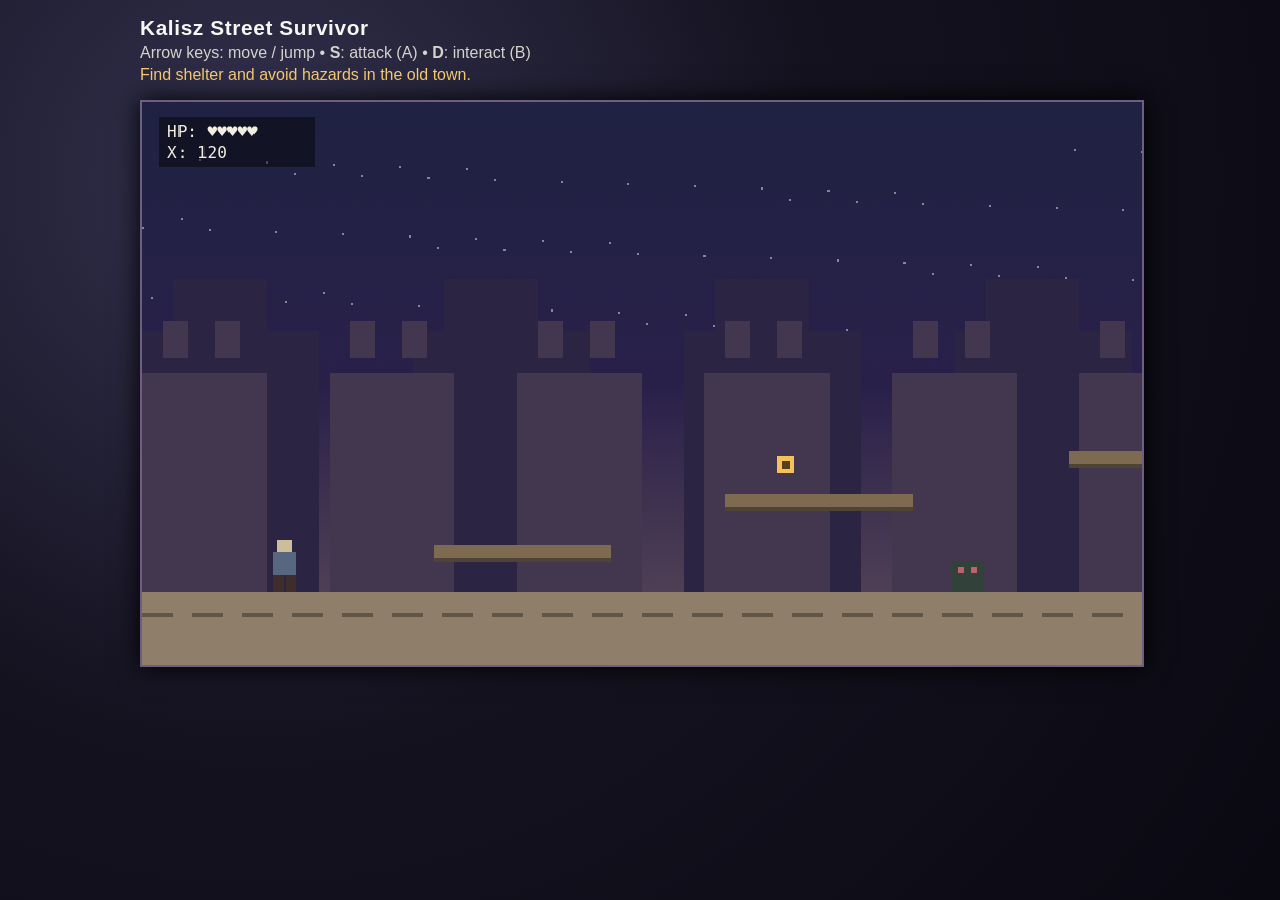
<file: index.html>
<!doctype html>
<html lang="en">
<head>
  <meta charset="UTF-8" />
  <meta name="viewport" content="width=device-width, initial-scale=1.0" />
  <title>Kalisz Street Survivor - Prototype</title>
  <link rel="stylesheet" href="styles.css" />
</head>
<body>
  <main class="layout">
    <section class="hud">
      <h1>Kalisz Street Survivor</h1>
      <p>Arrow keys: move / jump • <strong>S</strong>: attack (A) • <strong>D</strong>: interact (B)</p>
      <p id="status">Find shelter and avoid hazards in the old town.</p>
    </section>
    <canvas id="game" width="960" height="540" aria-label="Game screen"></canvas>
  </main>
  <script src="game.js"></script>
</body>
</html>
</file>
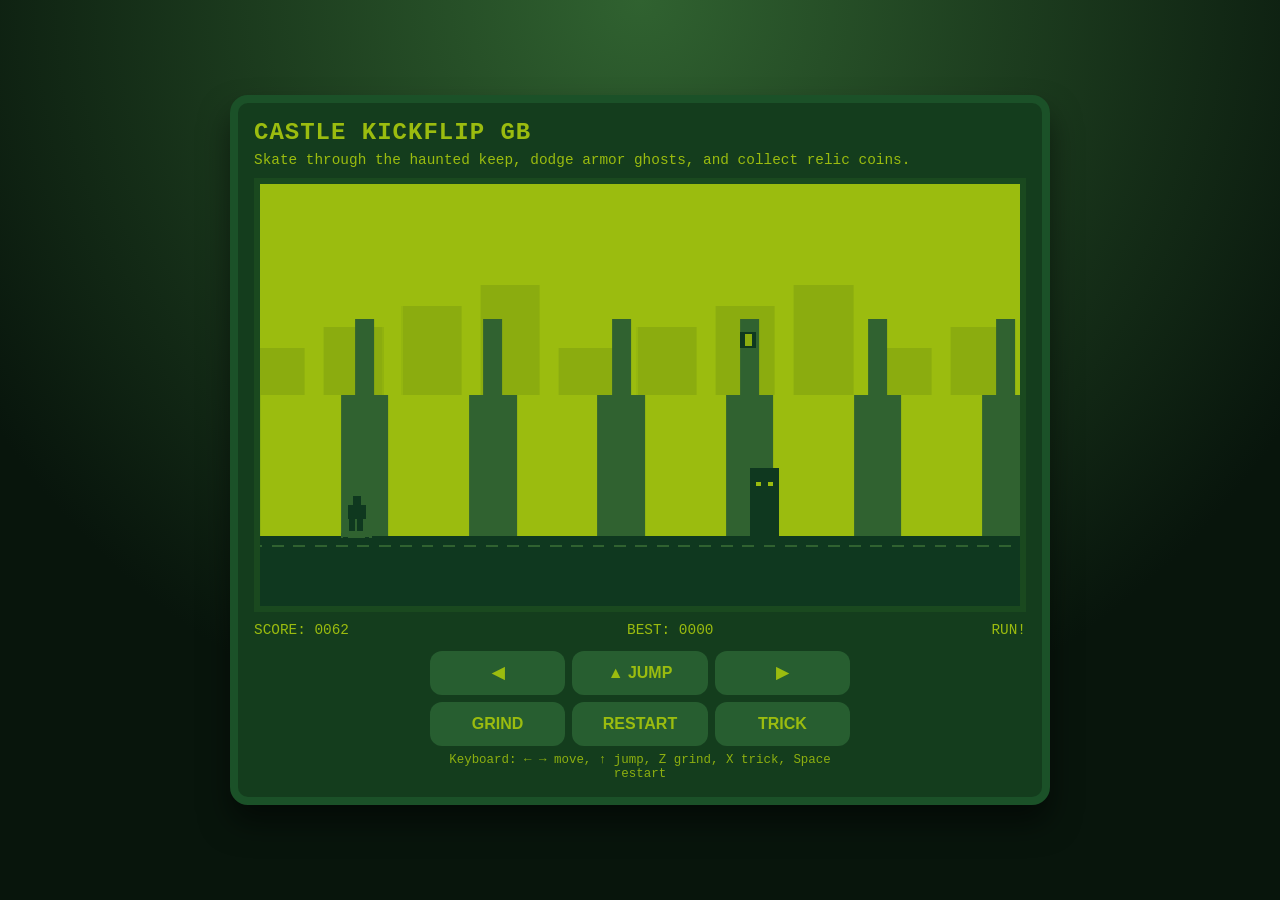
<file: skate-castle-game/index.html>
<!doctype html>
<html lang="en">
<head>
  <meta charset="UTF-8" />
  <meta name="viewport" content="width=device-width, initial-scale=1.0, viewport-fit=cover, user-scalable=no" />
  <title>Castle Kickflip GB</title>
  <style>
    :root {
      --bg-dark: #0f381f;
      --bg-mid: #306230;
      --bg-light: #8bac0f;
      --bg-pale: #9bbc0f;
    }
    * { box-sizing: border-box; }
    body {
      margin: 0;
      min-height: 100vh;
      background: radial-gradient(circle at top, var(--bg-mid), #08150c 70%);
      color: var(--bg-pale);
      font-family: "Courier New", monospace;
      display: grid;
      place-items: center;
      padding: 1rem;
      touch-action: manipulation;
    }
    .shell {
      width: min(96vw, 820px);
      background: #143d1d;
      border: 8px solid #1b5128;
      border-radius: 18px;
      box-shadow: 0 18px 30px rgba(0,0,0,.5);
      padding: 1rem;
    }
    h1 {
      margin: 0 0 .4rem;
      font-size: clamp(1rem, 2.8vw, 1.5rem);
      letter-spacing: 1px;
      text-transform: uppercase;
      color: var(--bg-pale);
    }
    p { margin: .2rem 0 .6rem; font-size: .9rem; }
    canvas {
      width: 100%;
      aspect-ratio: 16 / 9;
      image-rendering: pixelated;
      image-rendering: crisp-edges;
      border: 6px solid #1a491f;
      background: var(--bg-light);
      display: block;
    }
    .hud {
      margin-top: .6rem;
      display: flex;
      justify-content: space-between;
      align-items: center;
      gap: .5rem;
      flex-wrap: wrap;
      font-size: .9rem;
    }
    .controls {
      margin-top: .8rem;
      display: grid;
      grid-template-columns: repeat(3, 1fr);
      gap: .45rem;
      user-select: none;
    }
    button {
      border: 0;
      background: #275e30;
      color: var(--bg-pale);
      padding: .8rem .4rem;
      border-radius: 12px;
      font-weight: 700;
      font-size: 1rem;
      text-transform: uppercase;
      touch-action: none;
    }
    button:active,
    button.on {
      background: #3d7d43;
      transform: translateY(1px);
    }
    .hint { grid-column: 1 / -1; font-size: .78rem; opacity: .9; text-align: center; }
    @media (min-width: 760px) {
      .controls { max-width: 420px; margin-inline: auto; }
    }
  </style>
</head>
<body>
  <main class="shell">
    <h1>Castle Kickflip GB</h1>
    <p>Skate through the haunted keep, dodge armor ghosts, and collect relic coins.</p>
    <canvas id="game" width="640" height="360" aria-label="Castle skateboarding game"></canvas>
    <div class="hud">
      <div id="score">SCORE: 0000</div>
      <div id="best">BEST: 0000</div>
      <div id="status">RUN!</div>
    </div>
    <div class="controls">
      <button data-key="ArrowLeft">◀</button>
      <button data-key="ArrowUp">▲ JUMP</button>
      <button data-key="ArrowRight">▶</button>
      <button data-key="KeyZ">GRIND</button>
      <button data-key="Space">RESTART</button>
      <button data-key="KeyX">TRICK</button>
      <div class="hint">Keyboard: ← → move, ↑ jump, Z grind, X trick, Space restart</div>
    </div>
  </main>

  <script>
    const canvas = document.getElementById('game');
    const ctx = canvas.getContext('2d');
    const scoreEl = document.getElementById('score');
    const bestEl = document.getElementById('best');
    const statusEl = document.getElementById('status');

    const keys = new Set();
    const floorY = 300;
    const gravity = 0.52;
    const obstacles = [];
    const coins = [];

    let score = 0;
    let best = Number(localStorage.getItem('castleKickflipBest') || 0);
    let gameOver = false;
    let spawnTimer = 0;
    let coinTimer = 0;
    let speed = 3.8;
    bestEl.textContent = `BEST: ${String(best).padStart(4, '0')}`;

    const player = {
      x: 70,
      y: floorY - 34,
      w: 22,
      h: 34,
      vy: 0,
      facing: 1,
      onGround: true,
      grinding: false,
      tricking: false,
      trickTimer: 0,
    };

    function press(key, active) {
      if (active) keys.add(key);
      else keys.delete(key);
    }

    addEventListener('keydown', (e) => {
      if (["ArrowLeft", "ArrowRight", "ArrowUp", "Space", "KeyZ", "KeyX"].includes(e.code)) e.preventDefault();
      if (e.code === 'Space' && gameOver) reset();
      press(e.code, true);
    });
    addEventListener('keyup', (e) => press(e.code, false));

    for (const btn of document.querySelectorAll('button[data-key]')) {
      const key = btn.dataset.key;
      const set = (on) => {
        btn.classList.toggle('on', on);
        if (key === 'Space' && on && gameOver) reset();
        press(key, on);
      };
      btn.addEventListener('touchstart', (e) => { e.preventDefault(); set(true); }, {passive: false});
      btn.addEventListener('touchend', (e) => { e.preventDefault(); set(false); }, {passive: false});
      btn.addEventListener('mousedown', () => set(true));
      btn.addEventListener('mouseup', () => set(false));
      btn.addEventListener('mouseleave', () => set(false));
    }

    function reset() {
      score = 0;
      speed = 3.8;
      gameOver = false;
      obstacles.length = 0;
      coins.length = 0;
      spawnTimer = 0;
      coinTimer = 0;
      Object.assign(player, {x: 70, y: floorY - 34, vy: 0, onGround: true, grinding: false, tricking: false, trickTimer: 0});
      statusEl.textContent = 'RUN!';
    }

    function spawnObstacle() {
      const tall = Math.random() > 0.55;
      obstacles.push({
        x: canvas.width + 10,
        y: floorY - (tall ? 58 : 34),
        w: tall ? 24 : 28,
        h: tall ? 58 : 34,
        ghost: tall,
      });
    }

    function spawnCoin() {
      coins.push({
        x: canvas.width + 8,
        y: floorY - 70 - Math.random() * 110,
        r: 7,
        spin: 0,
      });
    }

    function intersects(a, b) {
      return a.x < b.x + b.w && a.x + a.w > b.x && a.y < b.y + b.h && a.y + a.h > b.y;
    }

    function update() {
      if (gameOver) return;
      score += 1;
      speed = Math.min(7.5, speed + 0.0006);

      const moving = keys.has('ArrowRight') || !keys.has('ArrowLeft');
      player.facing = moving ? 1 : -1;
      if (keys.has('ArrowLeft')) player.x = Math.max(24, player.x - 2.2);
      if (keys.has('ArrowRight')) player.x = Math.min(170, player.x + 2.4);

      if (keys.has('ArrowUp') && player.onGround) {
        player.vy = -10.6;
        player.onGround = false;
      }

      player.grinding = keys.has('KeyZ') && !player.onGround;
      if (keys.has('KeyX') && !player.onGround && player.trickTimer <= 0) {
        player.tricking = true;
        player.trickTimer = 18;
        score += 80;
      }
      if (player.trickTimer > 0) player.trickTimer--;
      else player.tricking = false;

      player.vy += gravity;
      player.y += player.vy;
      if (player.y >= floorY - player.h) {
        player.y = floorY - player.h;
        player.vy = 0;
        player.onGround = true;
      }

      spawnTimer -= 1;
      coinTimer -= 1;
      if (spawnTimer <= 0) {
        spawnObstacle();
        spawnTimer = 80 + Math.random() * 60;
      }
      if (coinTimer <= 0) {
        spawnCoin();
        coinTimer = 90 + Math.random() * 70;
      }

      for (let i = obstacles.length - 1; i >= 0; i--) {
        const ob = obstacles[i];
        ob.x -= speed;
        if (ob.x + ob.w < -5) obstacles.splice(i, 1);
        else if (intersects(player, ob) && !(player.grinding && player.y + player.h - 4 < ob.y + 10)) {
          gameOver = true;
          statusEl.textContent = 'WIPEOUT! Tap RESTART';
          if (score > best) {
            best = score;
            localStorage.setItem('castleKickflipBest', best);
            bestEl.textContent = `BEST: ${String(best).padStart(4, '0')}`;
          }
        }
      }

      for (let i = coins.length - 1; i >= 0; i--) {
        const c = coins[i];
        c.x -= speed;
        c.spin += 0.3;
        if (c.x + c.r < 0) coins.splice(i, 1);
        else {
          const box = {x: c.x - c.r, y: c.y - c.r, w: c.r * 2, h: c.r * 2};
          if (intersects(player, box)) {
            coins.splice(i, 1);
            score += 50;
          }
        }
      }

      scoreEl.textContent = `SCORE: ${String(score).padStart(4, '0')}`;
    }

    function drawBackground() {
      ctx.fillStyle = '#9bbc0f';
      ctx.fillRect(0, 0, canvas.width, canvas.height);
      ctx.fillStyle = '#8bac0f';
      for (let i = 0; i < 12; i++) {
        const x = (i * 66 - (score * 0.2 % 66));
        const h = 40 + (i % 4) * 18;
        ctx.fillRect(x, floorY - 120 - h, 50, h);
      }
      ctx.fillStyle = '#306230';
      for (let i = 0; i < 8; i++) {
        const x = (i * 108 - (score * 0.45 % 108));
        ctx.fillRect(x, floorY - 185, 16, 65);
        ctx.fillRect(x - 12, floorY - 120, 40, 120);
      }
      ctx.fillStyle = '#0f381f';
      ctx.fillRect(0, floorY, canvas.width, canvas.height - floorY);
      ctx.fillStyle = '#306230';
      for (let i = 0; i < canvas.width; i += 18) {
        ctx.fillRect(i - (score % 18), floorY + 8, 10, 2);
      }
    }

    function drawPlayer() {
      const x = Math.round(player.x), y = Math.round(player.y);
      ctx.save();
      if (player.tricking) {
        ctx.translate(x + player.w / 2, y + player.h / 2);
        ctx.rotate((18 - player.trickTimer) * 0.24);
        ctx.translate(-(x + player.w / 2), -(y + player.h / 2));
      }

      ctx.fillStyle = '#0f381f';
      ctx.fillRect(x + 8, y, 7, 8);
      ctx.fillRect(x + 4, y + 8, 15, 12);
      ctx.fillRect(x + 5, y + 20, 5, 10);
      ctx.fillRect(x + 12, y + 20, 5, 10);

      const boardY = y + player.h - 2;
      ctx.fillStyle = '#306230';
      ctx.fillRect(x - 2, boardY, 26, 4);
      ctx.fillStyle = '#0f381f';
      ctx.fillRect(x, boardY + 3, 4, 2);
      ctx.fillRect(x + 18, boardY + 3, 4, 2);

      if (player.grinding) {
        ctx.fillStyle = '#8bac0f';
        ctx.fillRect(x + 22, y + 16, 10, 2);
      }

      ctx.restore();
    }

    function drawObstacles() {
      for (const ob of obstacles) {
        ctx.fillStyle = '#0f381f';
        ctx.fillRect(Math.round(ob.x), Math.round(ob.y), ob.w, ob.h);
        if (ob.ghost) {
          ctx.fillStyle = '#9bbc0f';
          ctx.fillRect(Math.round(ob.x + 5), Math.round(ob.y + 12), 4, 4);
          ctx.fillRect(Math.round(ob.x + 15), Math.round(ob.y + 12), 4, 4);
        }
      }
    }

    function drawCoins() {
      for (const c of coins) {
        const pulse = Math.abs(Math.sin(c.spin));
        ctx.fillStyle = '#0f381f';
        ctx.fillRect(Math.round(c.x - c.r), Math.round(c.y - c.r), c.r * 2, c.r * 2);
        ctx.fillStyle = pulse > 0.5 ? '#9bbc0f' : '#8bac0f';
        ctx.fillRect(Math.round(c.x - 3), Math.round(c.y - 5), 6, 10);
      }
    }

    function draw() {
      drawBackground();
      drawCoins();
      drawObstacles();
      drawPlayer();
      if (gameOver) {
        ctx.fillStyle = 'rgba(15,56,31,0.76)';
        ctx.fillRect(120, 120, 400, 110);
        ctx.fillStyle = '#9bbc0f';
        ctx.font = '28px Courier New';
        ctx.fillText('WIPEOUT', 255, 165);
        ctx.font = '16px Courier New';
        ctx.fillText('Press SPACE or tap RESTART', 182, 198);
      }
    }

    function loop() {
      update();
      draw();
      requestAnimationFrame(loop);
    }

    reset();
    loop();
  </script>
</body>
</html>
</file>
<file: styles.css>
:root {
  color-scheme: dark;
  font-family: "Trebuchet MS", "Segoe UI", sans-serif;
}

body {
  margin: 0;
  min-height: 100vh;
  background: radial-gradient(circle at 20% 20%, #34324f 0%, #14121f 45%, #0a0912 100%);
  color: #f7f6f2;
}

.layout {
  display: grid;
  grid-template-columns: 1fr;
  gap: 0.75rem;
  max-width: 1000px;
  margin: 0 auto;
  padding: 1rem;
}

.hud h1 {
  margin: 0;
  letter-spacing: 0.03em;
  font-size: 1.3rem;
}

.hud p {
  margin: 0.25rem 0;
  color: #d6d2cc;
}

#status {
  color: #f8cc70;
}

#game {
  width: 100%;
  border: 2px solid #6e5f82;
  background: #0f1122;
  image-rendering: pixelated;
  box-shadow: 0 0 24px #000;
}
</file>
